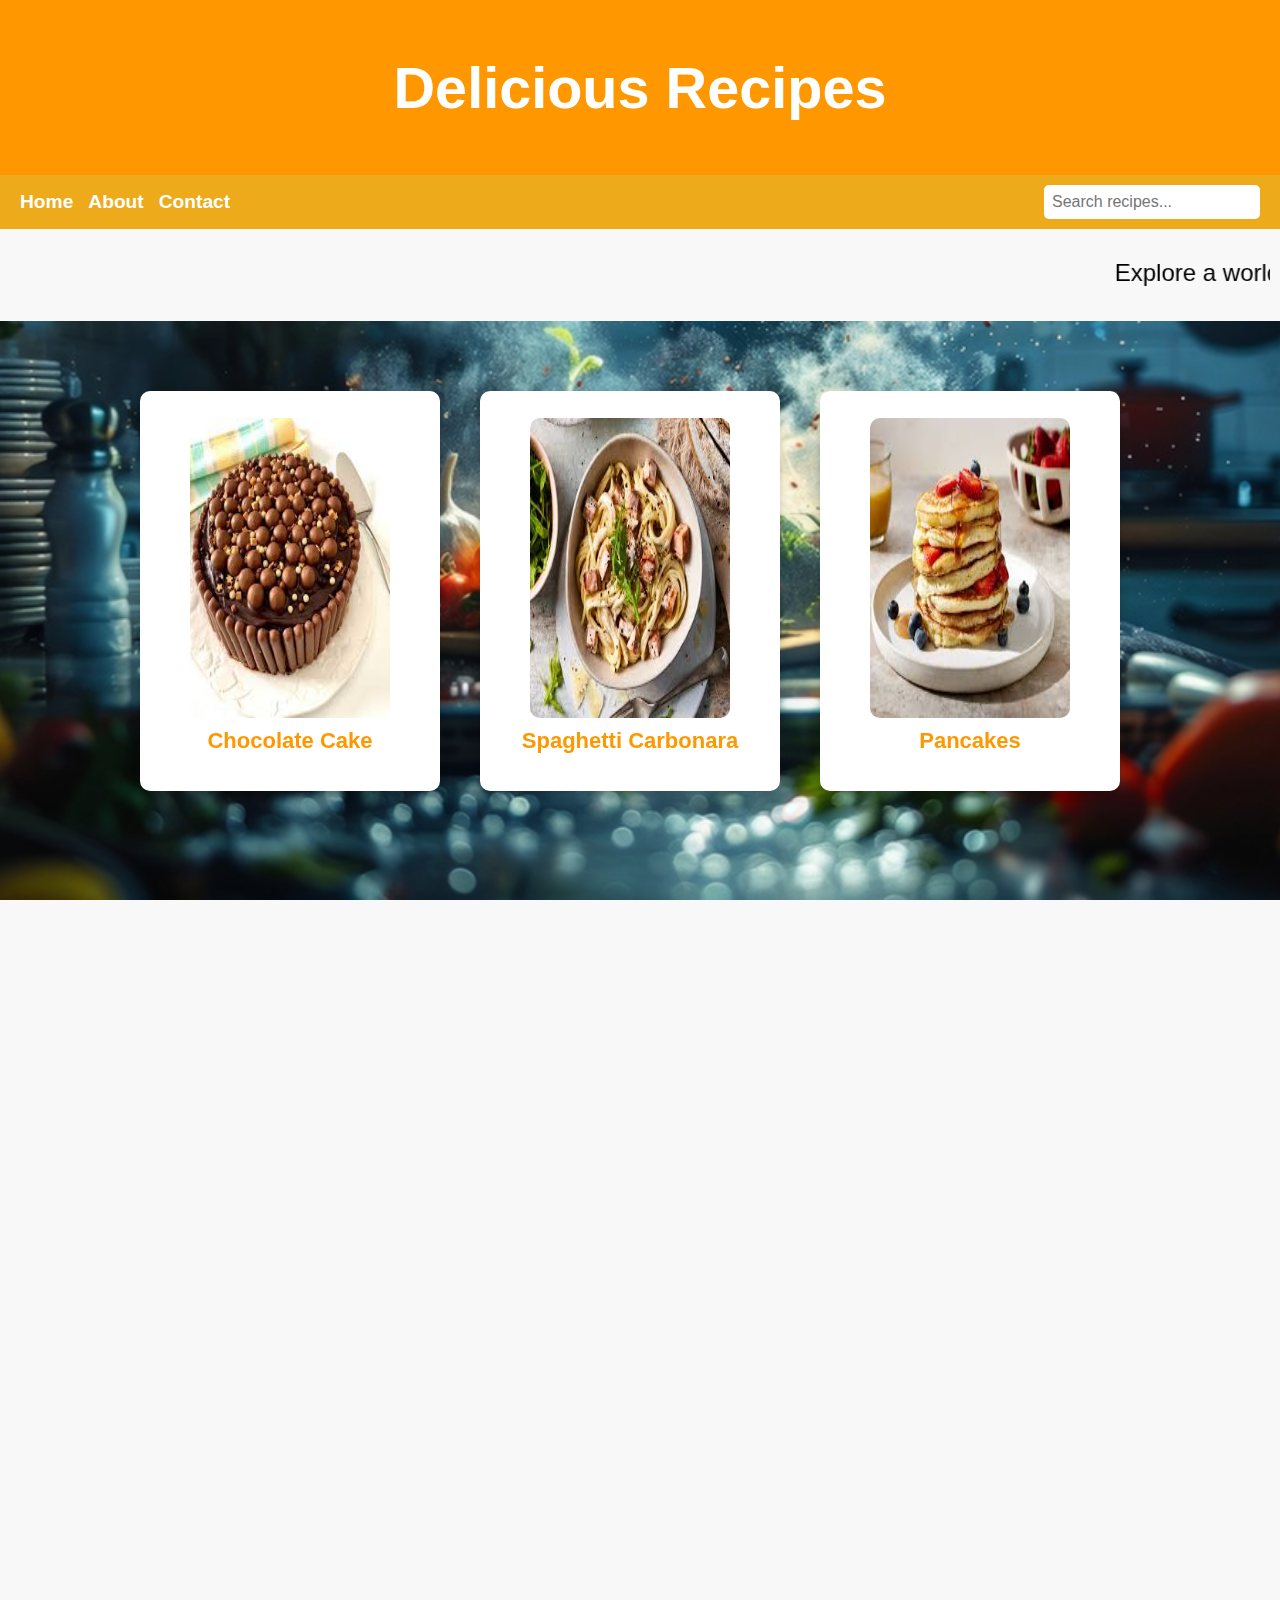
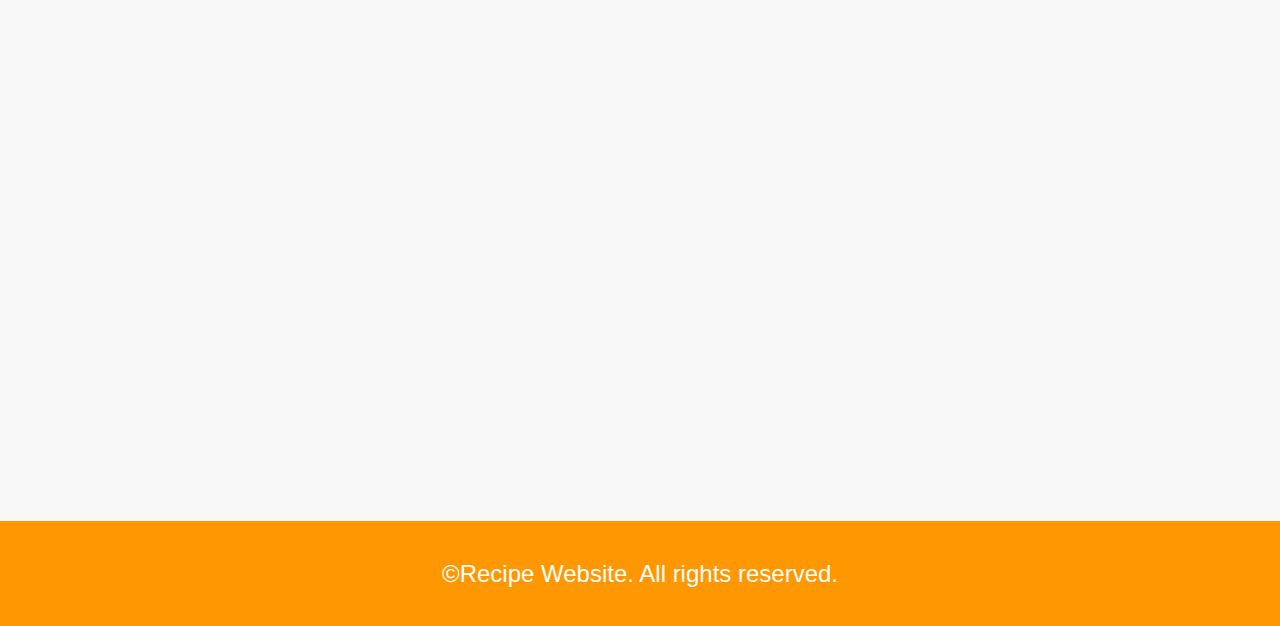
<file: index.html>
<!DOCTYPE html>
<html lang="en">
<head>
    <meta charset="UTF-8">
    <meta name="viewport" content="width=device-width, initial-scale=1.0">
    <title>Recipe Home</title>
    <link rel="stylesheet" href="style.css">
</head>
<body>
    <header>
        <h1>Delicious Recipes</h1>
    </header>
    <nav>
        <div class="nav-left">
        <a href="index.html">Home</a>
        <a href="about.html">About</a>
        <a href="contact.html">Contact</a></div>
        <div class="nav-right">
        <input type="text" id="searchBar" placeholder="Search recipes..."></div>
    </nav>
    <marquee scrollamount="10" >Explore a world of delicious recipes! Try out amazing dishes, from classic desserts to savory delights. Enjoy cooking and share your favorite recipes with loved ones!</marquee>
    <div class="bg">
    <div class="container">
        <div class="recipe">
            <div class="rinner">
                <div class="front">
                    <img src="cake.jpeg" alt="Chocolate Cake">
                    <h2>Chocolate Cake</h2>
                </div>
                <div class="back">
                    <video src="AdobeStock_1015754248_Video_HD_Preview.mov" autoplay muted loop></video>
                    <a href="recipe1.html" class="btn">View Recipe</a>
                </div>
            </div>
        </div>
        <div class="recipe">
            <div class="rinner">
                <div class="front">
                    <img src="carbonara.jpeg" alt="Spaghetti Carbonara">
                    <h2>Spaghetti Carbonara</h2>
                </div>
                <div class="back">
                    <video src="AdobeStock_1015754248_Video_HD_Preview.mov" autoplay muted loop></video>
                    <a href="recipe2.html" class="btn">View Recipe</a>
                </div>
            </div>
        </div>
        <div class="recipe">
            <div class="rinner">
                <div class="front">
                    <img src="pancake.jpeg" alt="Pancakes">
                    <h2>Pancakes</h2>
                </div>
                <div class="back">
                    <video src="AdobeStock_1015754248_Video_HD_Preview.mov" autoplay muted loop></video>
                    <a href="recipe3.html" class="btn">View Recipe</a>
                </div>
            </div>
        </div>
        <div class="recipe">
            <div class="rinner">
                <div class="front">
                    <img src="grilled_chicken.jpeg" alt="Grilled Chicken">
                    <h2>Grilled Chicken</h2>
                </div>
                <div class="back">
                    <video src="AdobeStock_1015754248_Video_HD_Preview.mov" autoplay muted loop></video>
                    <a href="recipe4.html" class="btn">View Recipe</a>
                </div>
            </div>
        </div>
        <div class="recipe">
            <div class="rinner">
                <div class="front">
                    <img src="caesar.jpeg" alt="Caesar Salad">
                    <h2>Caesar Salad</h2>
                </div>
                <div class="back">
                    <video src="AdobeStock_1015754248_Video_HD_Preview.mov" autoplay muted loop></video>
                    <a href="recipe5.html" class="btn">View Recipe</a>
                </div>
            </div>        
        </div>
        <div class="recipe">
            <div class="rinner">
                <div class="front">
                    <img src="veg_stir.jpeg" alt="Veggie Stir Fry">
                    <h2>Veggie Stir Fry</h2>
                </div>
                <div class="back">
                    <video src="AdobeStock_1015754248_Video_HD_Preview.mov" autoplay muted loop></video>
                    <a href="recipe6.html" class="btn">View Recipe</a>
                </div>
            </div>
        </div>
        <div class="recipe">
            <div class="rinner">
                <div class="front">
                    <img src="garlic_bread.jpeg" alt="Garlic Bread">
                    <h2>Garlic Bread</h2>
                </div>
                <div class="back">
                    <video src="AdobeStock_1015754248_Video_HD_Preview.mov" autoplay muted loop></video>
                    <a href="recipe7.html" class="btn">View Recipe</a>
                </div>
            </div>
        </div>
        <div class="recipe">
            <div class="rinner">
                <div class="front">
                    <img src="tomato.jpeg" alt="Tomato Soup">
                    <h2>Tomato Soup</h2>
                </div>
                <div class="back">
                    <video src="AdobeStock_1015754248_Video_HD_Preview.mov" autoplay muted loop></video>
                    <a href="recipe8.html" class="btn">View Recipe</a>
                </div>
            </div>
        </div>
        <div class="recipe">
            <div class="rinner">
                <div class="front">
                    <img src="tacos.jpeg" alt="Tacos">
                    <h2>Tacos</h2>
                </div>
                <div class="back">
                    <video src="AdobeStock_1015754248_Video_HD_Preview.mov" autoplay muted loop></video>
                    <a href="recipe9.html" class="btn">View Recipe</a>
                </div>
            </div>
        </div>
        <div class="recipe">
            <div class="rinner">
                <div class="front">
                    <img src="cheesecake.jpeg" alt="Cheesecake">
                    <h2>Cheesecake</h2>
                </div>
                <div class="back">
                    <video src="AdobeStock_1015754248_Video_HD_Preview.mov" autoplay muted loop></video>
                    <a href="recipe10.html" class="btn">View Recipe</a>
                </div>
            </div>
        </div>
    </div>
    </div>
    <footer>
        <p>&copy;Recipe Website. All rights reserved.</p>
    </footer>
    <script>
        document.addEventListener("DOMContentLoaded", function() {
            const recipes = document.querySelectorAll('.recipe');
        
            function checkScroll() {
                const triggerBottom = window.innerHeight * 0.9;
        
                recipes.forEach(recipe => {
                    const boxTop = recipe.getBoundingClientRect().top;
                    const boxBottom = recipe.getBoundingClientRect().bottom;
        
                    if (boxTop < triggerBottom && boxBottom > 0) {
                        recipe.classList.add("show");
                    } else {
                        recipe.classList.remove("show");  
                    }
                });
            }
        
            window.addEventListener('scroll', checkScroll);
            checkScroll();
        });
     </script>
     <script>
        document.addEventListener("DOMContentLoaded", function () {
            const searchBar = document.getElementById("searchBar");
            const recipes = document.querySelectorAll(".recipe");
    
            searchBar.addEventListener("input", function () {
                const searchText = searchBar.value.toLowerCase();
    
                recipes.forEach(recipe => {
                    const title = recipe.querySelector("h2").innerText.toLowerCase();
                    if (title.includes(searchText)) {
                        recipe.style.display = "block"; 
                    } else {
                        recipe.style.display = "none"; 
                    }
                });
            });
        });
    </script>
    <script>
        document.addEventListener("DOMContentLoaded", function () {
            const searchBar = document.getElementById("searchBar");
            const recipes = document.querySelectorAll(".recipe");
    
            searchBar.addEventListener("input", function () {
                const searchText = searchBar.value.toLowerCase();
    
                recipes.forEach(recipe => {
                    const title = recipe.querySelector("h2").innerText.toLowerCase();
                    if (title.includes(searchText)) {
                        recipe.style.display = "block"; 
                    } else {
                        recipe.style.display = "none"; 
                    }
                });
            });
        });
    </script>
    <script>
            document.addEventListener("DOMContentLoaded", function () {
                const cards = document.querySelectorAll(".recipe");
                const searchInput = document.getElementById("searchBar");

                function checkVisibility() {
                    cards.forEach((card) => {
                        if (card.getBoundingClientRect().top < window.innerHeight * 0.85) {
                            card.classList.add("visible");
                        } else {
                            card.classList.remove("visible"); 
                        }
                    });
                }

                window.addEventListener("scroll", checkVisibility);
                checkVisibility(); 

                searchInput.addEventListener("input", function () {
                const searchText = searchInput.value.toLowerCase().trim();
                cards.forEach((card) => {
                    const title = card.querySelector(".recipe-title").textContent.toLowerCase();
                    if (title.includes(searchText)) {
                        card.style.visibility = "visible"; 
                        card.style.opacity = "1"; 
                        card.classList.add("visible"); 
                    } else {
                        card.style.visibility = "hidden"; 
                        card.style.opacity = "0"; 
                    }
                });
                });
            });

    </script>    
</body>
</html>
</file>
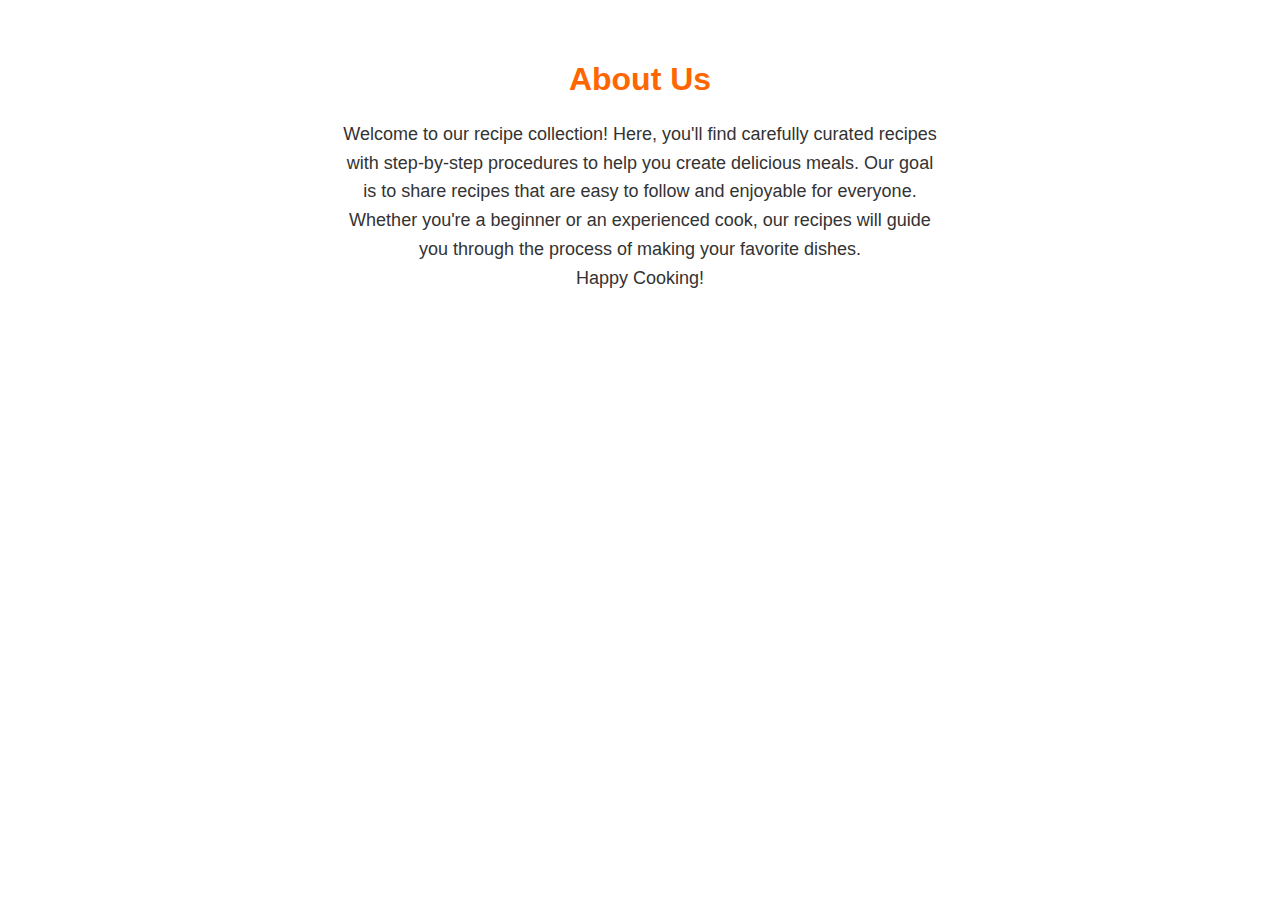
<file: about.html>
<!DOCTYPE html>
<html lang="en">
<head>
    <meta charset="UTF-8">
    <meta name="viewport" content="width=device-width, initial-scale=1.0">
    <title>About Us</title>
    <style>
        body {
            font-family: Arial, Helvetica, sans-serif;
            margin: 20px;
            padding: 20px;
            text-align: center;
        }
        h1 {
            color: #ff6600;
        }
        p {
            font-size: 18px;
            color: #333;
            max-width: 600px;
            margin: auto;
            line-height: 1.6;
        }
    </style>
</head>
<body>
    <h1>About Us</h1>
    <p>Welcome to our recipe collection! Here, you'll find carefully curated recipes with step-by-step procedures to help you create delicious meals. Our goal is to share recipes that are easy to follow and enjoyable for everyone.</p>
    <p>Whether you're a beginner or an experienced cook, our recipes will guide you through the process of making your favorite dishes.</p>
    <p>Happy Cooking!</p>
</body>
</html>
</file>
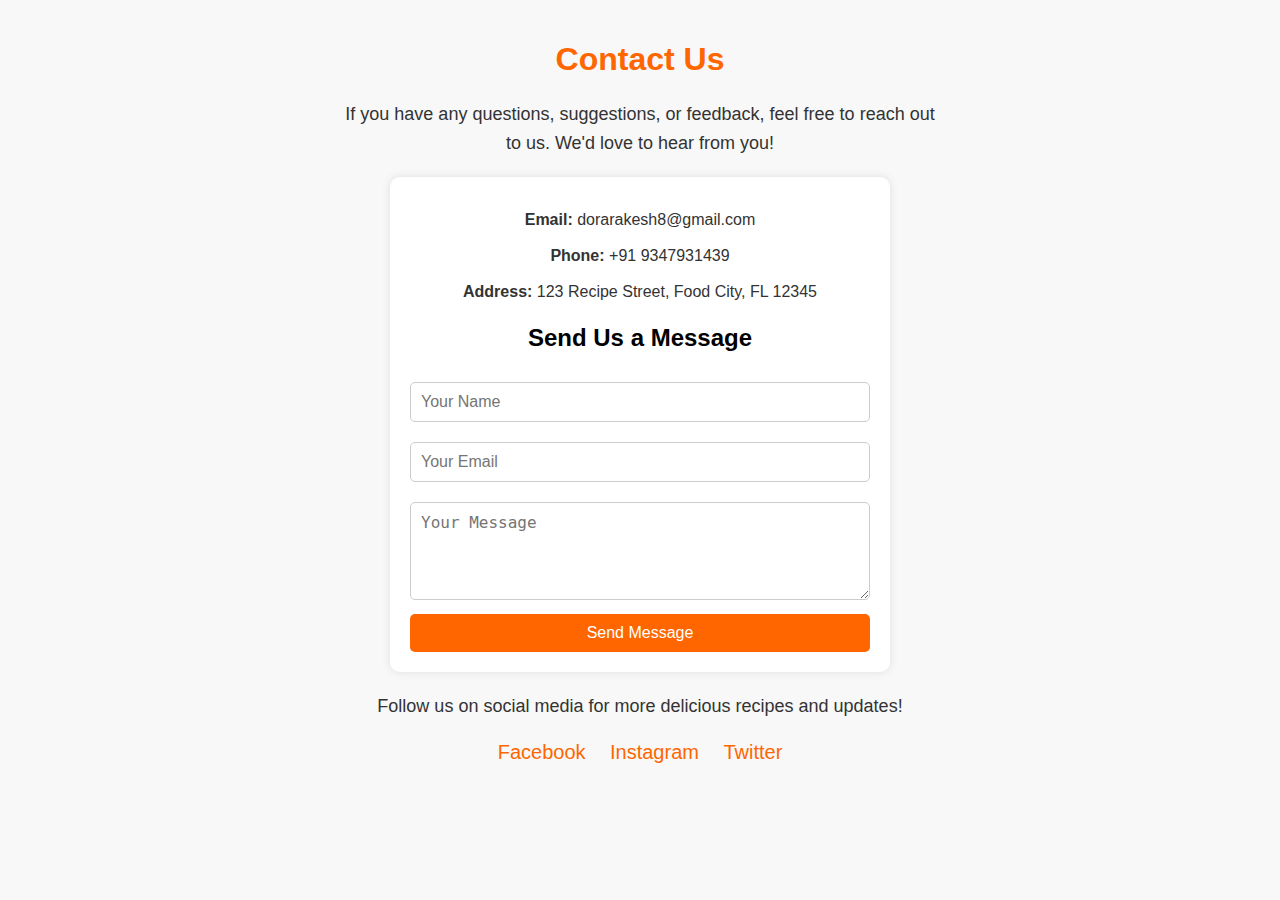
<file: contact.html>
<!DOCTYPE html>
<html lang="en">
<head>
    <meta charset="UTF-8">
    <meta name="viewport" content="width=device-width, initial-scale=1.0">
    <title>Contact Us</title>
    <style>
        body {
            font-family: Arial, Helvetica, sans-serif;
            margin: 0;
            padding: 20px;
            text-align: center;
            background-color: #f8f8f8;
        }
        h1 {
            color: #ff6600;
        }
        p {
            font-size: 18px;
            color: #333;
            max-width: 600px;
            margin: auto;
            line-height: 1.6;
        }
        .contact-container {
            background: white;
            padding: 20px;
            border-radius: 10px;
            max-width: 500px;
            width: 90%; 
            box-sizing: border-box; 
            margin: 20px auto;
            box-shadow: 0px 0px 10px rgba(0, 0, 0, 0.1);
        }
        .contact-info p {
            font-size: 16px;
            margin: 10px 0;
        }
        .contact-form input, .contact-form textarea {
            width: 100%;
            padding: 10px;
            margin: 10px 0;
            border: 1px solid #ccc;
            border-radius: 5px;
            font-size: 16px;
            box-sizing: border-box; 
        }
        .contact-form button {
            background: #ff6600;
            color: white;
            padding: 10px 15px;
            border: none;
            border-radius: 5px;
            cursor: pointer;
            font-size: 16px;
            width: 100%;
        }
        .contact-form button:hover {
            background: #e55b00;
        }
        .social-links {
            margin-top: 20px;
        }
        .social-links a {
            margin: 0 10px;
            text-decoration: none;
            color: #ff6600;
            font-size: 20px;
        }

        @media (max-width: 600px) {
            .contact-container {
                max-width: 100%;
                padding: 15px;
            }
            .contact-form button {
                font-size: 14px;
                padding: 12px;
            }
        }
    </style>
</head>
<body>
    <h1>Contact Us</h1>
    <p>If you have any questions, suggestions, or feedback, feel free to reach out to us. We'd love to hear from you!</p>

    <div class="contact-container">
        <div class="contact-info">
            <p><strong>Email:</strong> dorarakesh8@gmail.com</p>
            <p><strong>Phone:</strong> +91 9347931439</p>
            <p><strong>Address:</strong> 123 Recipe Street, Food City, FL 12345</p>
        </div>

        <h2>Send Us a Message</h2>
        <form class="contact-form">
            <input type="text" id="name" placeholder="Your Name" required>
            <input type="email" id="email" placeholder="Your Email" required>
            <textarea id="message" placeholder="Your Message" rows="4" required></textarea>
            <button type="button" onclick="sendEmail()">Send Message</button>
        </form>
    </div>

    <p>Follow us on social media for more delicious recipes and updates!</p>
    <div class="social-links">
        <a href="#" target="_blank">Facebook</a>
        <a href="#" target="_blank">Instagram</a>
        <a href="#" target="_blank">Twitter</a>
    </div>

    <script>
        function sendEmail() {
            let name = document.getElementById("name").value;
            let email = document.getElementById("email").value;
            let message = document.getElementById("message").value;

            let mailtoLink = `mailto:dorarakesh8@gmail.com?subject=Message from ${name}&body=Name: ${name}%0D%0AEmail: ${email}%0D%0A%0D%0A${message}`;
            window.location.href = mailtoLink;
        }
    </script>
</body>
</html>
</file>
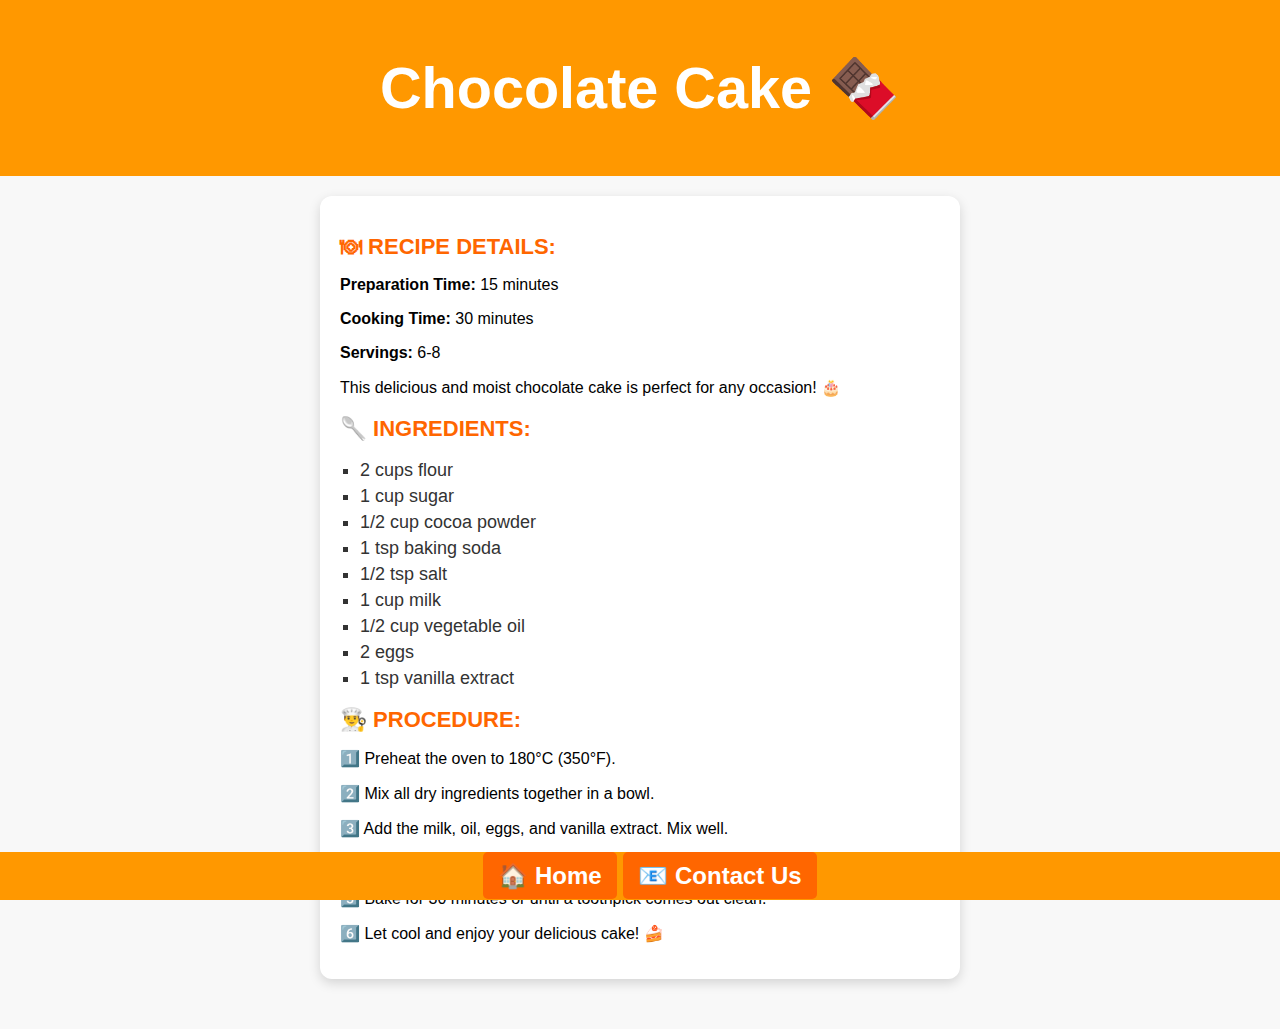
<file: recipe1.html>
<!DOCTYPE html>
<html lang="en">
<head>
    <meta charset="UTF-8">
    <meta name="viewport" content="width=device-width, initial-scale=1.0">
    <title>Chocolate Cake Recipe</title>
    <link rel="stylesheet" href="style.css">
</head>
<body>
    <header>
        <h1>Chocolate Cake 🍫</h1>
    </header>

    <div class="recipe-details">
        <h2>🍽 Recipe Details:</h2>
        <p><strong>Preparation Time:</strong> 15 minutes</p>
        <p><strong>Cooking Time:</strong> 30 minutes</p>
        <p><strong>Servings:</strong> 6-8</p>
        <p>This delicious and moist chocolate cake is perfect for any occasion! 🎂</p>

        <h2>🥄 Ingredients:</h2>
        <ul>
            <li>2 cups flour</li>
            <li>1 cup sugar</li>
            <li>1/2 cup cocoa powder</li>
            <li>1 tsp baking soda</li>
            <li>1/2 tsp salt</li>
            <li>1 cup milk</li>
            <li>1/2 cup vegetable oil</li>
            <li>2 eggs</li>
            <li>1 tsp vanilla extract</li>
        </ul>

        <h2>👨‍🍳 Procedure:</h2>
        <p>1️⃣ Preheat the oven to 180°C (350°F).</p>
        <p>2️⃣ Mix all dry ingredients together in a bowl.</p>
        <p>3️⃣ Add the milk, oil, eggs, and vanilla extract. Mix well.</p>
        <p>4️⃣ Pour the batter into a greased cake pan.</p>
        <p>5️⃣ Bake for 30 minutes or until a toothpick comes out clean.</p>
        <p>6️⃣ Let cool and enjoy your delicious cake! 🍰</p>
    </div>
    <div></div>
    <footer class="foot">
        <a href="index.html">🏠 Home</a>
        <a href="contact.html">📧 Contact Us</a>
    </footer>
</body>
</html>
</file>
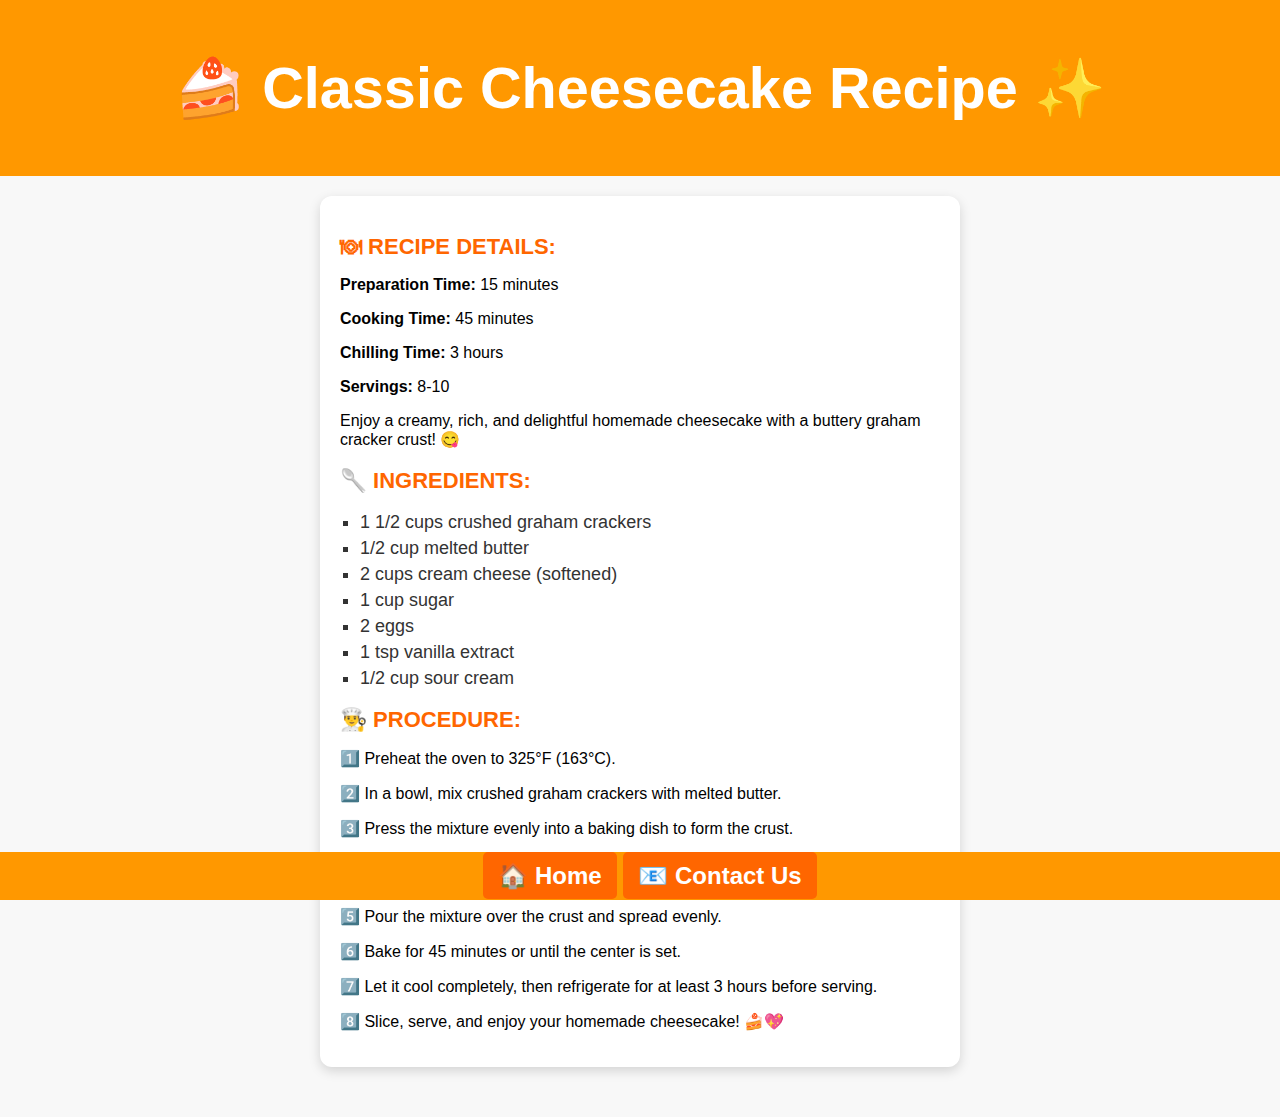
<file: recipe10.html>
<!DOCTYPE html>
<html lang="en">
<head>
    <meta charset="UTF-8">
    <meta name="viewport" content="width=device-width, initial-scale=1.0">
    <title>Cheesecake Recipe</title>
    <link rel="stylesheet" href="style.css">
</head>
<body>
    <header>
        <h1>🍰 Classic Cheesecake Recipe ✨</h1>
    </header>

    <div class="recipe-details">
        <h2>🍽 Recipe Details:</h2>
        <p><strong>Preparation Time:</strong> 15 minutes</p>
        <p><strong>Cooking Time:</strong> 45 minutes</p>
        <p><strong>Chilling Time:</strong> 3 hours</p>
        <p><strong>Servings:</strong> 8-10</p>
        <p>Enjoy a creamy, rich, and delightful homemade cheesecake with a buttery graham cracker crust! 😋</p>

        <h2>🥄 Ingredients:</h2>
        <ul>
            <li>1 1/2 cups crushed graham crackers</li>
            <li>1/2 cup melted butter</li>
            <li>2 cups cream cheese (softened)</li>
            <li>1 cup sugar</li>
            <li>2 eggs</li>
            <li>1 tsp vanilla extract</li>
            <li>1/2 cup sour cream</li>
        </ul>

        <h2>👨‍🍳 Procedure:</h2>
        <p>1️⃣ Preheat the oven to 325°F (163°C).</p>
        <p>2️⃣ In a bowl, mix crushed graham crackers with melted butter.</p>
        <p>3️⃣ Press the mixture evenly into a baking dish to form the crust.</p>
        <p>4️⃣ In a separate bowl, beat cream cheese, sugar, eggs, and vanilla extract until smooth.</p>
        <p>5️⃣ Pour the mixture over the crust and spread evenly.</p>
        <p>6️⃣ Bake for 45 minutes or until the center is set.</p>
        <p>7️⃣ Let it cool completely, then refrigerate for at least 3 hours before serving.</p>
        <p>8️⃣ Slice, serve, and enjoy your homemade cheesecake! 🍰💖</p>
    </div>

    <footer class="foot">
        <a href="index.html">🏠 Home</a>
        <a href="contact.html">📧 Contact Us</a>
    </footer>
</body>
</html>
</file>
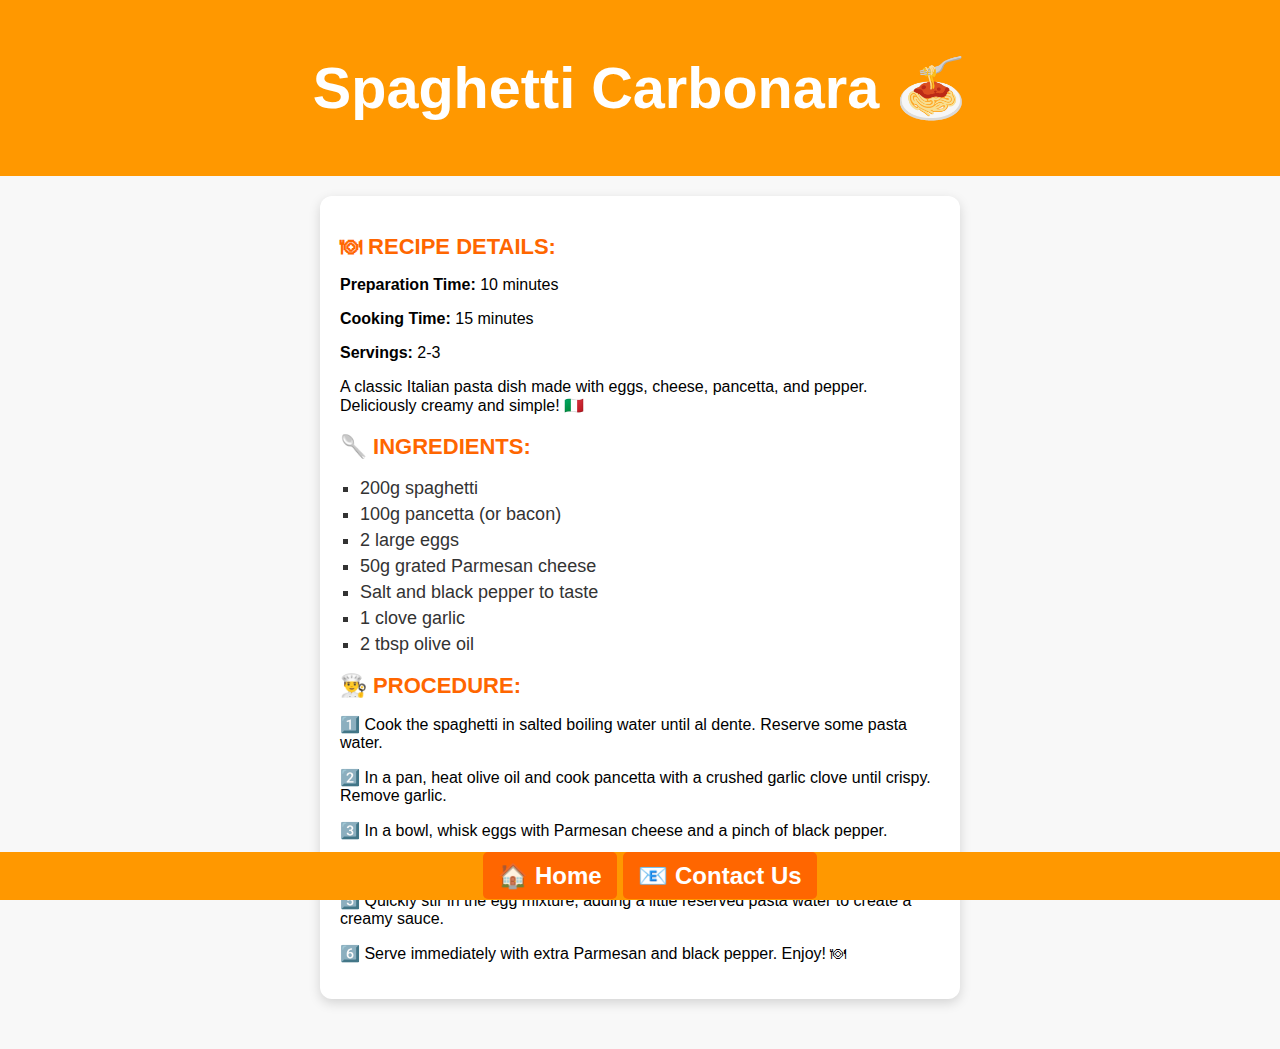
<file: recipe2.html>
<!DOCTYPE html>
<html lang="en">
<head>
    <meta charset="UTF-8">
    <meta name="viewport" content="width=device-width, initial-scale=1.0">
    <title>Spaghetti Carbonara Recipe</title>
    <link rel="stylesheet" href="style.css">
</head>
<body>
    <header>
        <h1>Spaghetti Carbonara 🍝</h1>
    </header>

    <div class="recipe-details">
        <h2>🍽 Recipe Details:</h2>
        <p><strong>Preparation Time:</strong> 10 minutes</p>
        <p><strong>Cooking Time:</strong> 15 minutes</p>
        <p><strong>Servings:</strong> 2-3</p>
        <p>A classic Italian pasta dish made with eggs, cheese, pancetta, and pepper. Deliciously creamy and simple! 🇮🇹</p>

        <h2>🥄 Ingredients:</h2>
        <ul>
            <li>200g spaghetti</li>
            <li>100g pancetta (or bacon)</li>
            <li>2 large eggs</li>
            <li>50g grated Parmesan cheese</li>
            <li>Salt and black pepper to taste</li>
            <li>1 clove garlic</li>
            <li>2 tbsp olive oil</li>
        </ul>

        <h2>👨‍🍳 Procedure:</h2>
        <p>1️⃣ Cook the spaghetti in salted boiling water until al dente. Reserve some pasta water.</p>
        <p>2️⃣ In a pan, heat olive oil and cook pancetta with a crushed garlic clove until crispy. Remove garlic.</p>
        <p>3️⃣ In a bowl, whisk eggs with Parmesan cheese and a pinch of black pepper.</p>
        <p>4️⃣ Drain the pasta and mix it with the pancetta. Remove from heat.</p>
        <p>5️⃣ Quickly stir in the egg mixture, adding a little reserved pasta water to create a creamy sauce.</p>
        <p>6️⃣ Serve immediately with extra Parmesan and black pepper. Enjoy! 🍽</p>
    </div>

    <footer class="foot">
        <a href="index.html">🏠 Home</a>
        <a href="contact.html">📧 Contact Us</a>
    </footer>
</body>
</html>
</file>
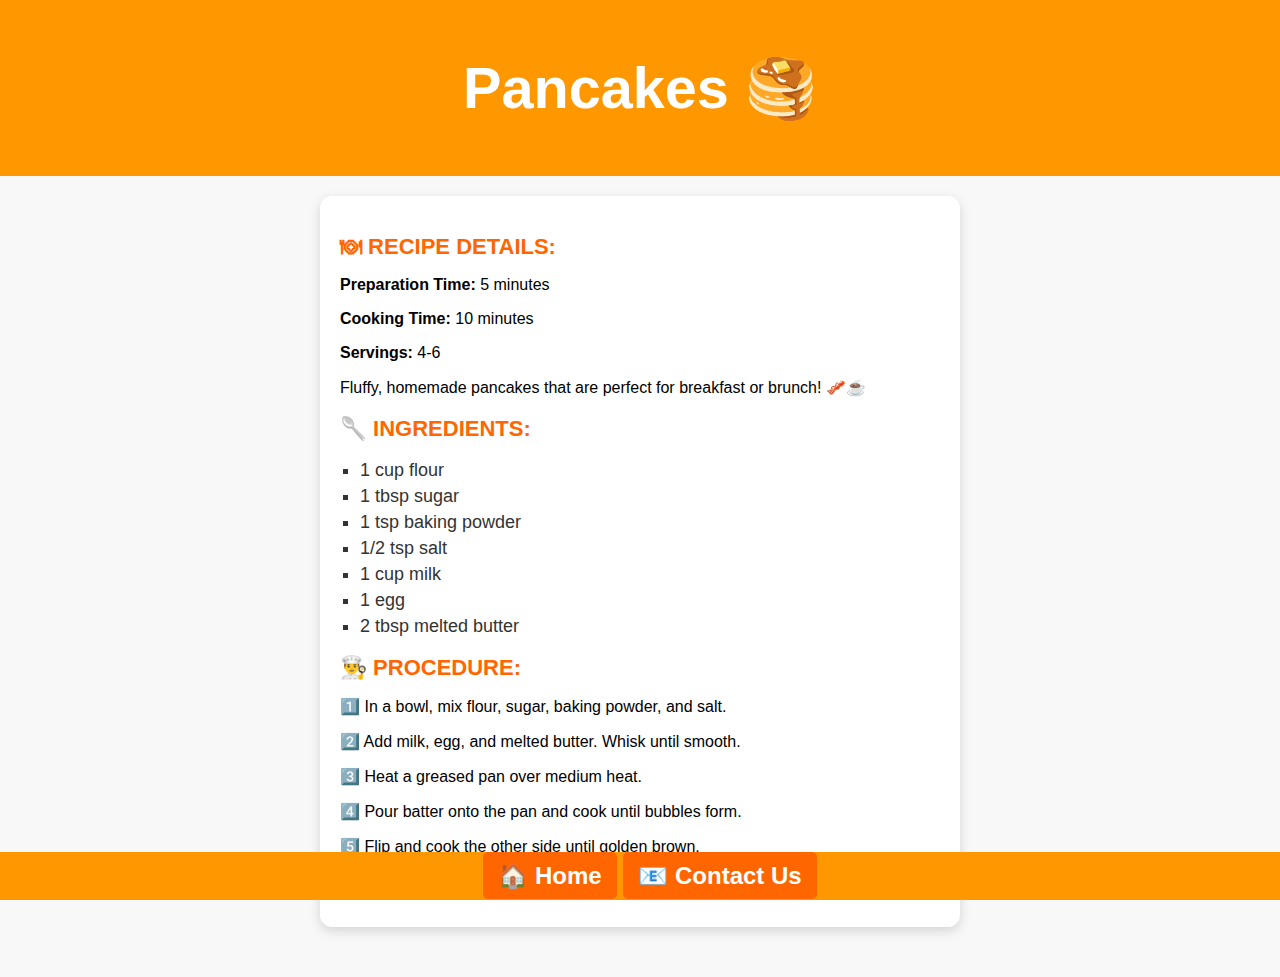
<file: recipe3.html>
<!DOCTYPE html>
<html lang="en">
<head>
    <meta charset="UTF-8">
    <meta name="viewport" content="width=device-width, initial-scale=1.0">
    <title>Pancakes Recipe</title>
    <link rel="stylesheet" href="style.css">
</head>
<body>
    <header>
        <h1>Pancakes 🥞</h1>
    </header>

    <div class="recipe-details">
        <h2>🍽 Recipe Details:</h2>
        <p><strong>Preparation Time:</strong> 5 minutes</p>
        <p><strong>Cooking Time:</strong> 10 minutes</p>
        <p><strong>Servings:</strong> 4-6</p>
        <p>Fluffy, homemade pancakes that are perfect for breakfast or brunch! 🥓☕</p>

        <h2>🥄 Ingredients:</h2>
        <ul>
            <li>1 cup flour</li>
            <li>1 tbsp sugar</li>
            <li>1 tsp baking powder</li>
            <li>1/2 tsp salt</li>
            <li>1 cup milk</li>
            <li>1 egg</li>
            <li>2 tbsp melted butter</li>
        </ul>

        <h2>👨‍🍳 Procedure:</h2>
        <p>1️⃣ In a bowl, mix flour, sugar, baking powder, and salt.</p>
        <p>2️⃣ Add milk, egg, and melted butter. Whisk until smooth.</p>
        <p>3️⃣ Heat a greased pan over medium heat.</p>
        <p>4️⃣ Pour batter onto the pan and cook until bubbles form.</p>
        <p>5️⃣ Flip and cook the other side until golden brown.</p>
        <p>6️⃣ Serve warm with syrup, butter, or fresh fruits. 🍯🍓</p>
    </div>

    <footer class="foot">
        <a href="index.html">🏠 Home</a>
        <a href="contact.html">📧 Contact Us</a>
    </footer>
</body>
</html>
</file>
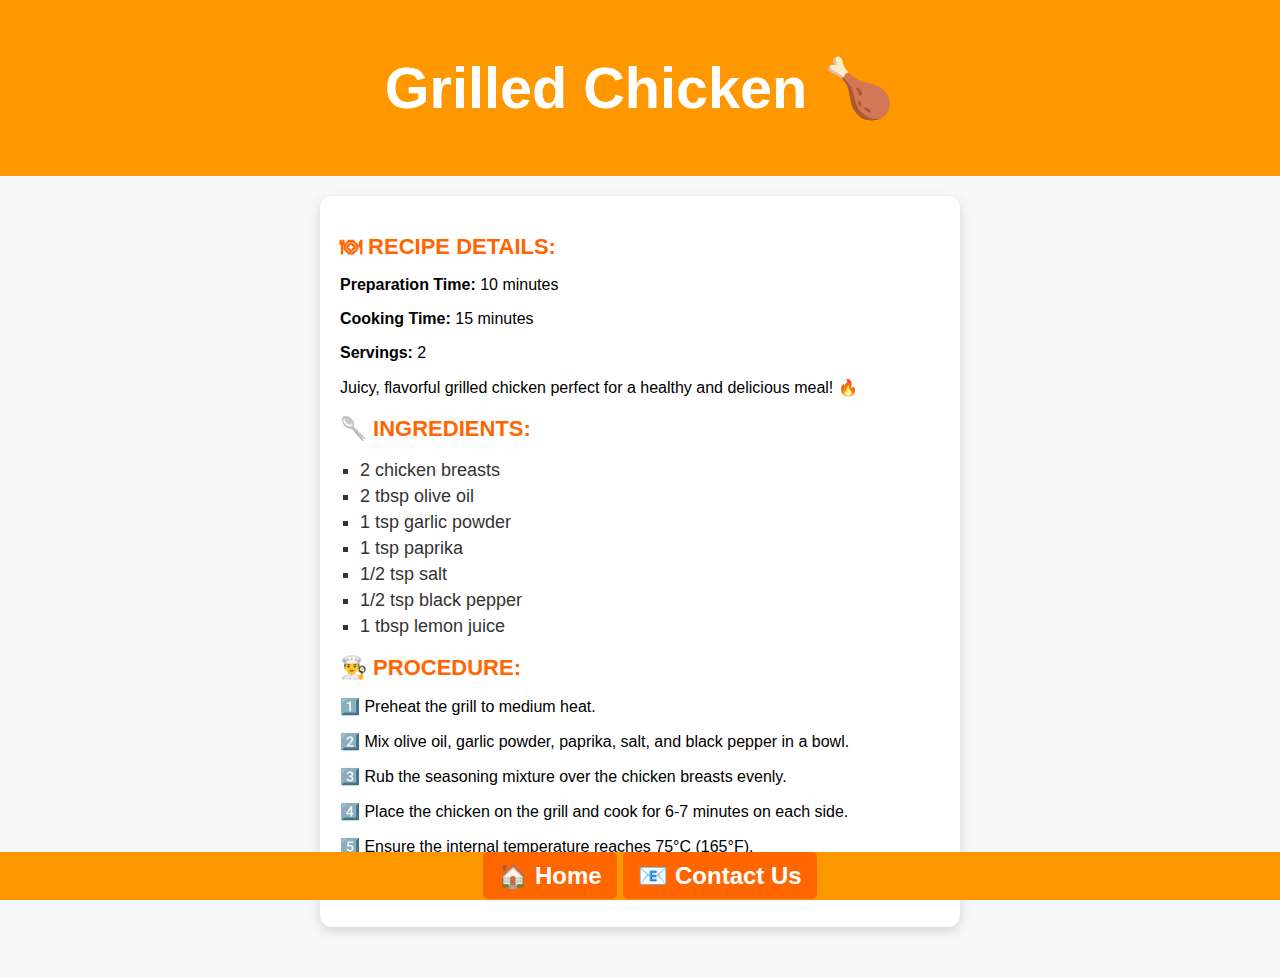
<file: recipe4.html>
<!DOCTYPE html>
<html lang="en">
<head>
    <meta charset="UTF-8">
    <meta name="viewport" content="width=device-width, initial-scale=1.0">
    <title>Grilled Chicken Recipe</title>
    <link rel="stylesheet" href="style.css">
</head>
<body>
    <header>
        <h1>Grilled Chicken 🍗</h1>
    </header>

    <div class="recipe-details">
        <h2>🍽 Recipe Details:</h2>
        <p><strong>Preparation Time:</strong> 10 minutes</p>
        <p><strong>Cooking Time:</strong> 15 minutes</p>
        <p><strong>Servings:</strong> 2</p>
        <p>Juicy, flavorful grilled chicken perfect for a healthy and delicious meal! 🔥</p>

        <h2>🥄 Ingredients:</h2>
        <ul>
            <li>2 chicken breasts</li>
            <li>2 tbsp olive oil</li>
            <li>1 tsp garlic powder</li>
            <li>1 tsp paprika</li>
            <li>1/2 tsp salt</li>
            <li>1/2 tsp black pepper</li>
            <li>1 tbsp lemon juice</li>
        </ul>

        <h2>👨‍🍳 Procedure:</h2>
        <p>1️⃣ Preheat the grill to medium heat.</p>
        <p>2️⃣ Mix olive oil, garlic powder, paprika, salt, and black pepper in a bowl.</p>
        <p>3️⃣ Rub the seasoning mixture over the chicken breasts evenly.</p>
        <p>4️⃣ Place the chicken on the grill and cook for 6-7 minutes on each side.</p>
        <p>5️⃣ Ensure the internal temperature reaches 75°C (165°F).</p>
        <p>6️⃣ Drizzle with fresh lemon juice and serve hot. 🍋🔥</p>
    </div>

    <footer class="foot">
        <a href="index.html">🏠 Home</a>
        <a href="contact.html">📧 Contact Us</a>
    </footer>
</body>
</html>
</file>
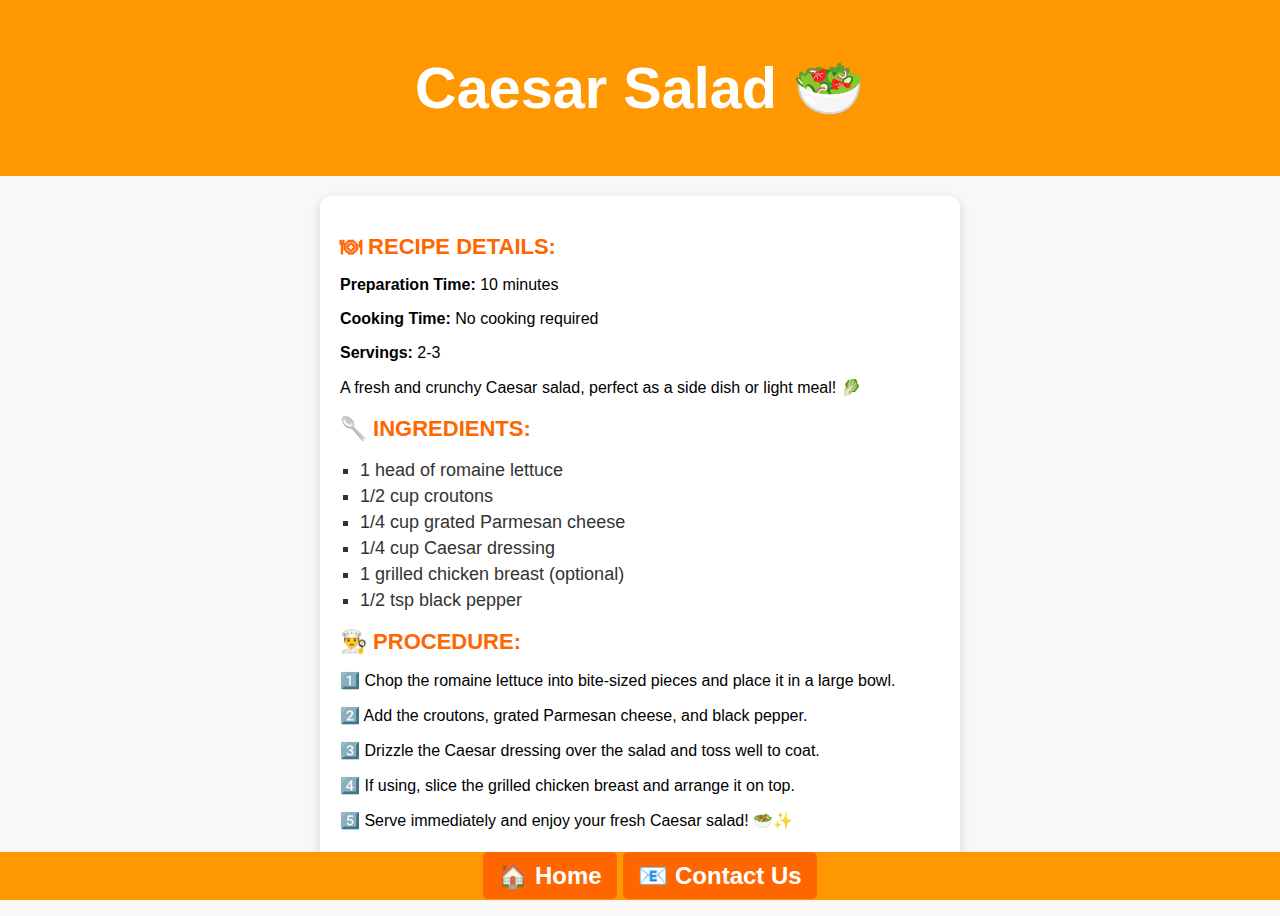
<file: recipe5.html>
<!DOCTYPE html>
<html lang="en">
<head>
    <meta charset="UTF-8">
    <meta name="viewport" content="width=device-width, initial-scale=1.0">
    <title>Caesar Salad Recipe</title>
    <link rel="stylesheet" href="style.css">
</head>
<body>
    <header>
        <h1>Caesar Salad 🥗</h1>
    </header>

    <div class="recipe-details">
        <h2>🍽 Recipe Details:</h2>
        <p><strong>Preparation Time:</strong> 10 minutes</p>
        <p><strong>Cooking Time:</strong> No cooking required</p>
        <p><strong>Servings:</strong> 2-3</p>
        <p>A fresh and crunchy Caesar salad, perfect as a side dish or light meal! 🥬</p>

        <h2>🥄 Ingredients:</h2>
        <ul>
            <li>1 head of romaine lettuce</li>
            <li>1/2 cup croutons</li>
            <li>1/4 cup grated Parmesan cheese</li>
            <li>1/4 cup Caesar dressing</li>
            <li>1 grilled chicken breast (optional)</li>
            <li>1/2 tsp black pepper</li>
        </ul>

        <h2>👨‍🍳 Procedure:</h2>
        <p>1️⃣ Chop the romaine lettuce into bite-sized pieces and place it in a large bowl.</p>
        <p>2️⃣ Add the croutons, grated Parmesan cheese, and black pepper.</p>
        <p>3️⃣ Drizzle the Caesar dressing over the salad and toss well to coat.</p>
        <p>4️⃣ If using, slice the grilled chicken breast and arrange it on top.</p>
        <p>5️⃣ Serve immediately and enjoy your fresh Caesar salad! 🥗✨</p>
    </div>

    <footer class="foot">
        <a href="index.html">🏠 Home</a>
        <a href="contact.html">📧 Contact Us</a>
    </footer>
</body>
</html>
</file>
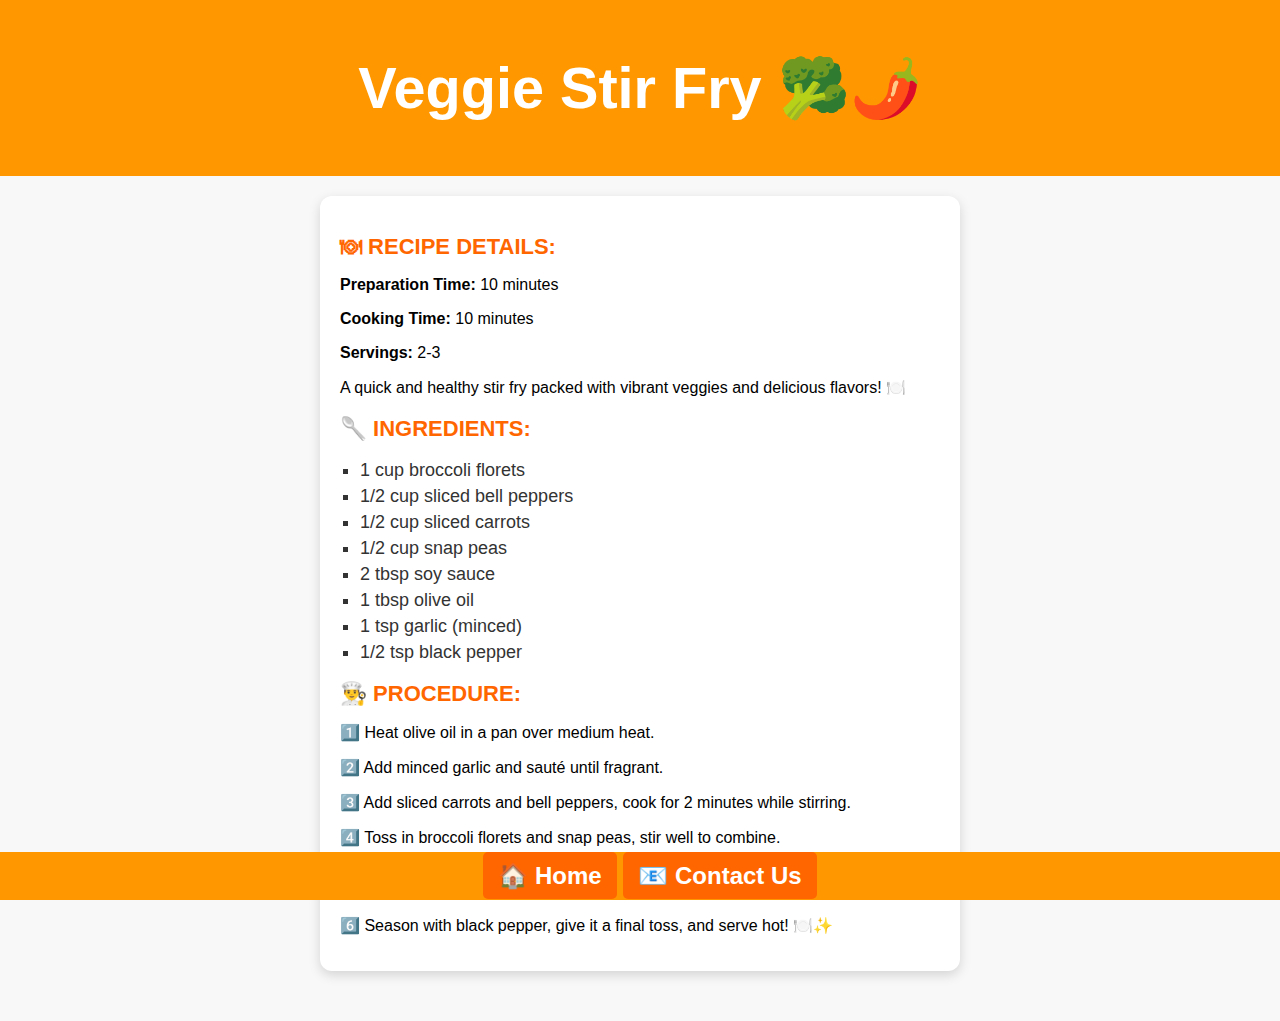
<file: recipe6.html>
<!DOCTYPE html>
<html lang="en">
<head>
    <meta charset="UTF-8">
    <meta name="viewport" content="width=device-width, initial-scale=1.0">
    <title>Veggie Stir Fry Recipe</title>
    <link rel="stylesheet" href="style.css">
</head>
<body>
    <header>
        <h1>Veggie Stir Fry 🥦🌶️</h1>
    </header>

    <div class="recipe-details">
        <h2>🍽 Recipe Details:</h2>
        <p><strong>Preparation Time:</strong> 10 minutes</p>
        <p><strong>Cooking Time:</strong> 10 minutes</p>
        <p><strong>Servings:</strong> 2-3</p>
        <p>A quick and healthy stir fry packed with vibrant veggies and delicious flavors! 🍽️</p>

        <h2>🥄 Ingredients:</h2>
        <ul>
            <li>1 cup broccoli florets</li>
            <li>1/2 cup sliced bell peppers</li>
            <li>1/2 cup sliced carrots</li>
            <li>1/2 cup snap peas</li>
            <li>2 tbsp soy sauce</li>
            <li>1 tbsp olive oil</li>
            <li>1 tsp garlic (minced)</li>
            <li>1/2 tsp black pepper</li>
        </ul>

        <h2>👨‍🍳 Procedure:</h2>
        <p>1️⃣ Heat olive oil in a pan over medium heat.</p>
        <p>2️⃣ Add minced garlic and sauté until fragrant.</p>
        <p>3️⃣ Add sliced carrots and bell peppers, cook for 2 minutes while stirring.</p>
        <p>4️⃣ Toss in broccoli florets and snap peas, stir well to combine.</p>
        <p>5️⃣ Pour in soy sauce and stir-fry for another 3-4 minutes until veggies are tender-crisp.</p>
        <p>6️⃣ Season with black pepper, give it a final toss, and serve hot! 🍽️✨</p>
    </div>

    <footer class="foot">
        <a href="index.html">🏠 Home</a>
        <a href="contact.html">📧 Contact Us</a>
    </footer>
</body>
</html>
</file>
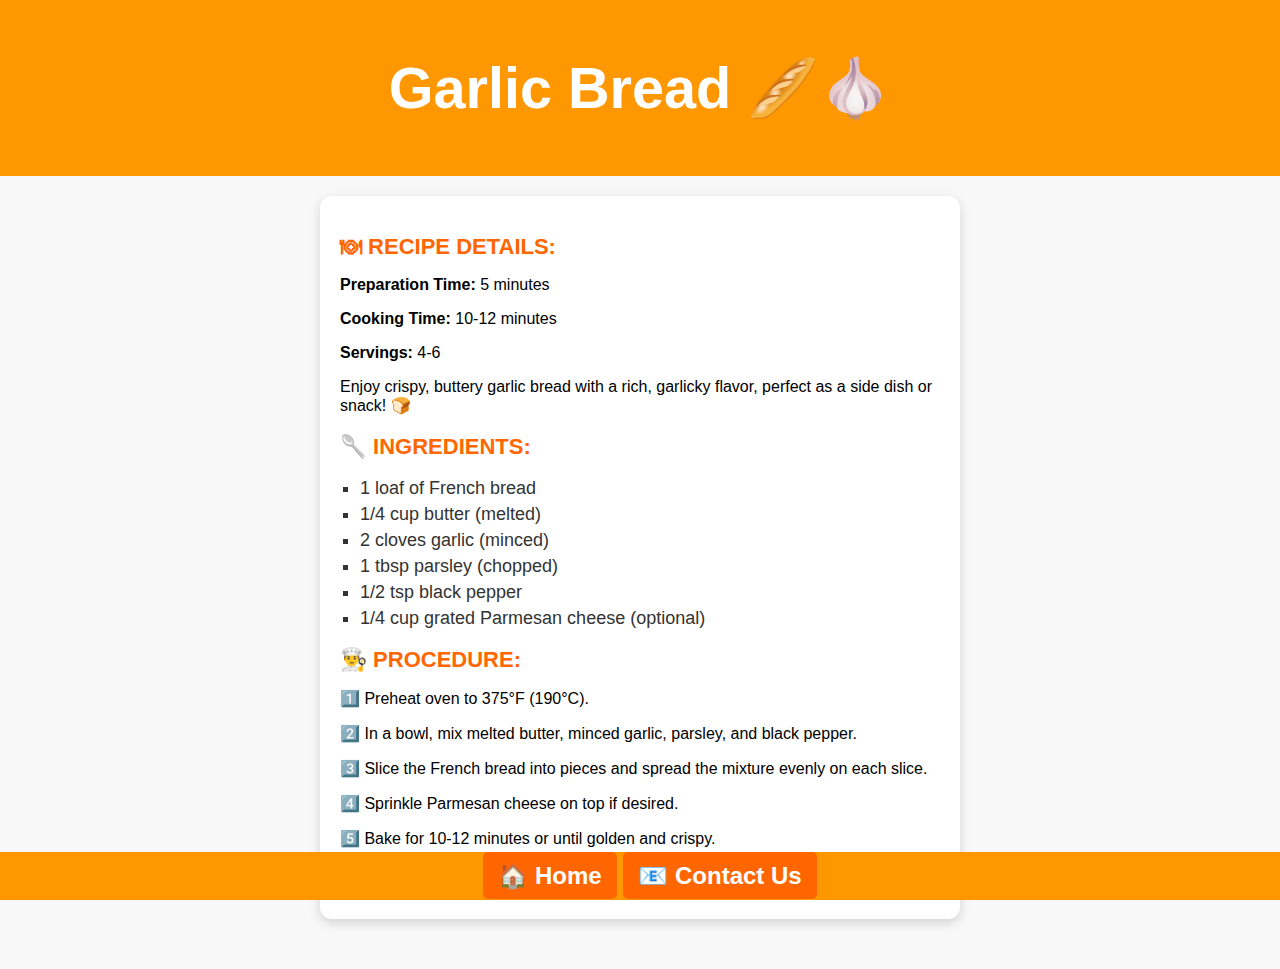
<file: recipe7.html>
<!DOCTYPE html>
<html lang="en">
<head>
    <meta charset="UTF-8">
    <meta name="viewport" content="width=device-width, initial-scale=1.0">
    <title>Garlic Bread Recipe</title>
    <link rel="stylesheet" href="style.css">
</head>
<body>
    <header>
        <h1>Garlic Bread 🥖🧄</h1>
    </header>

    <div class="recipe-details">
        <h2>🍽 Recipe Details:</h2>
        <p><strong>Preparation Time:</strong> 5 minutes</p>
        <p><strong>Cooking Time:</strong> 10-12 minutes</p>
        <p><strong>Servings:</strong> 4-6</p>
        <p>Enjoy crispy, buttery garlic bread with a rich, garlicky flavor, perfect as a side dish or snack! 🍞</p>

        <h2>🥄 Ingredients:</h2>
        <ul>
            <li>1 loaf of French bread</li>
            <li>1/4 cup butter (melted)</li>
            <li>2 cloves garlic (minced)</li>
            <li>1 tbsp parsley (chopped)</li>
            <li>1/2 tsp black pepper</li>
            <li>1/4 cup grated Parmesan cheese (optional)</li>
        </ul>

        <h2>👨‍🍳 Procedure:</h2>
        <p>1️⃣ Preheat oven to 375°F (190°C).</p>
        <p>2️⃣ In a bowl, mix melted butter, minced garlic, parsley, and black pepper.</p>
        <p>3️⃣ Slice the French bread into pieces and spread the mixture evenly on each slice.</p>
        <p>4️⃣ Sprinkle Parmesan cheese on top if desired.</p>
        <p>5️⃣ Bake for 10-12 minutes or until golden and crispy.</p>
        <p>6️⃣ Serve warm and enjoy your homemade garlic bread! 🥖✨</p>
    </div>

    <footer class="foot">
        <a href="index.html">🏠 Home</a>
        <a href="contact.html">📧 Contact Us</a>
    </footer>
</body>
</html>
</file>
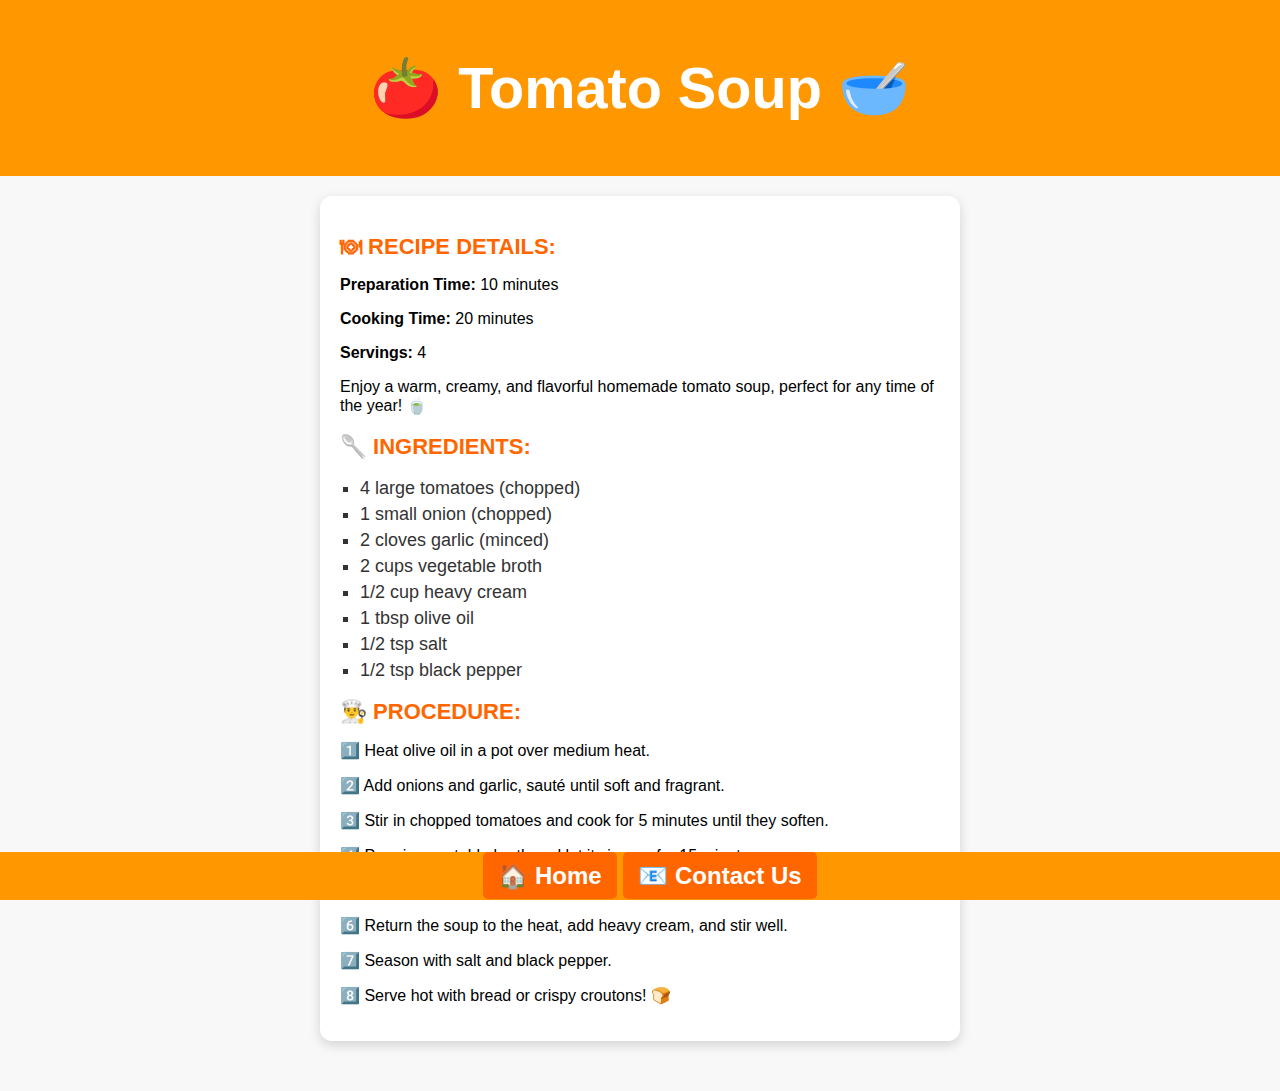
<file: recipe8.html>
<!DOCTYPE html>
<html lang="en">
<head>
    <meta charset="UTF-8">
    <meta name="viewport" content="width=device-width, initial-scale=1.0">
    <title>Tomato Soup Recipe</title>
    <link rel="stylesheet" href="style.css">
</head>
<body>
    <header>
        <h1>🍅 Tomato Soup 🥣</h1>
    </header>

    <div class="recipe-details">
        <h2>🍽 Recipe Details:</h2>
        <p><strong>Preparation Time:</strong> 10 minutes</p>
        <p><strong>Cooking Time:</strong> 20 minutes</p>
        <p><strong>Servings:</strong> 4</p>
        <p>Enjoy a warm, creamy, and flavorful homemade tomato soup, perfect for any time of the year! 🍵</p>

        <h2>🥄 Ingredients:</h2>
        <ul>
            <li>4 large tomatoes (chopped)</li>
            <li>1 small onion (chopped)</li>
            <li>2 cloves garlic (minced)</li>
            <li>2 cups vegetable broth</li>
            <li>1/2 cup heavy cream</li>
            <li>1 tbsp olive oil</li>
            <li>1/2 tsp salt</li>
            <li>1/2 tsp black pepper</li>
        </ul>

        <h2>👨‍🍳 Procedure:</h2>
        <p>1️⃣ Heat olive oil in a pot over medium heat.</p>
        <p>2️⃣ Add onions and garlic, sauté until soft and fragrant.</p>
        <p>3️⃣ Stir in chopped tomatoes and cook for 5 minutes until they soften.</p>
        <p>4️⃣ Pour in vegetable broth and let it simmer for 15 minutes.</p>
        <p>5️⃣ Blend the soup until smooth using a blender or immersion blender.</p>
        <p>6️⃣ Return the soup to the heat, add heavy cream, and stir well.</p>
        <p>7️⃣ Season with salt and black pepper.</p>
        <p>8️⃣ Serve hot with bread or crispy croutons! 🍞</p>
    </div>

    <footer class="foot">
        <a href="index.html">🏠 Home</a>
        <a href="contact.html">📧 Contact Us</a>
    </footer>
</body>
</html>
</file>
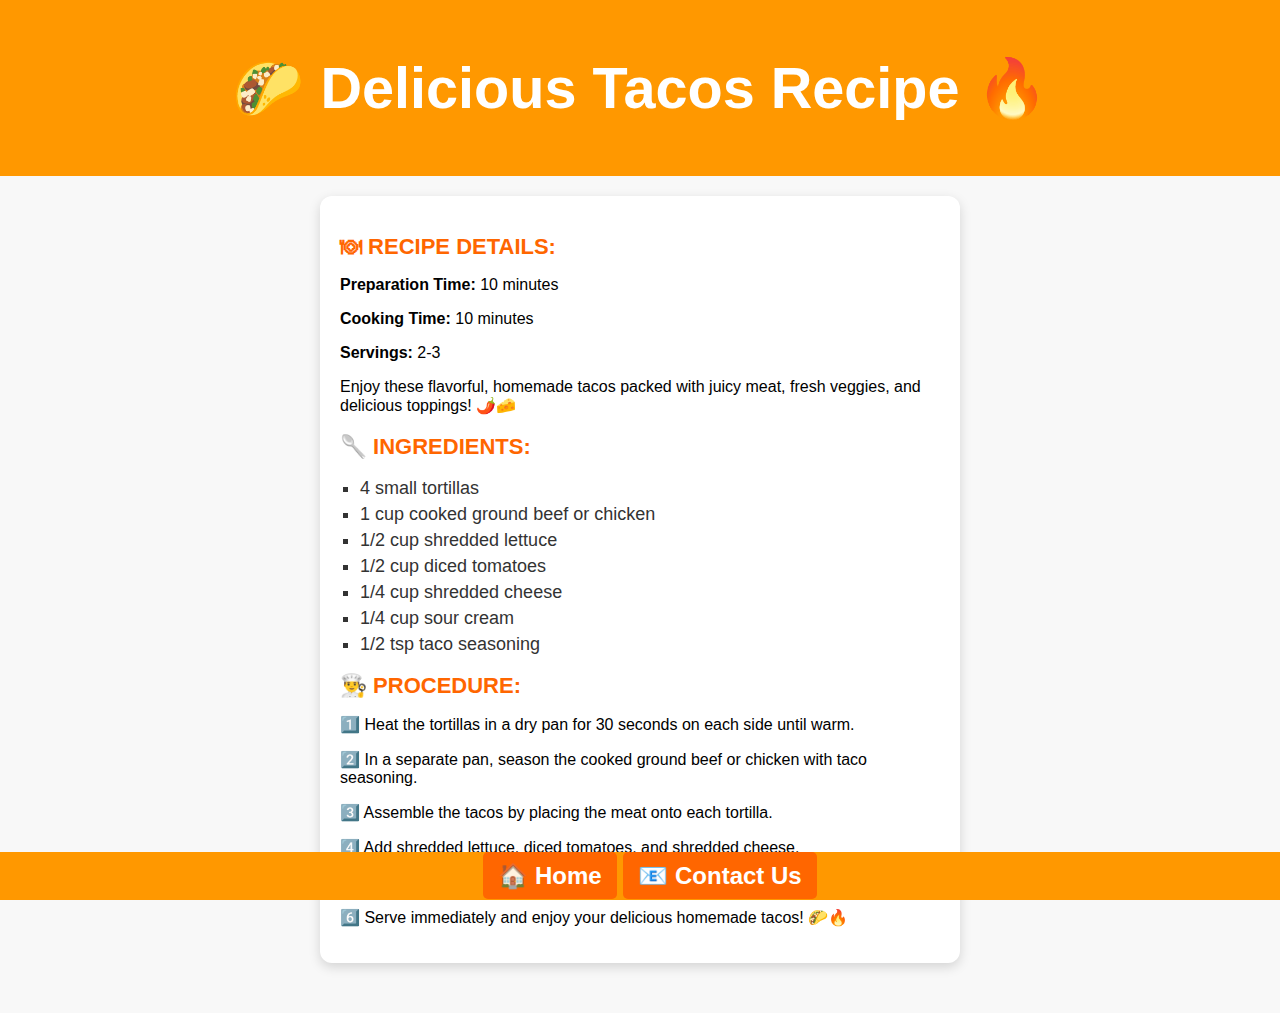
<file: recipe9.html>
<!DOCTYPE html>
<html lang="en">
<head>
    <meta charset="UTF-8">
    <meta name="viewport" content="width=device-width, initial-scale=1.0">
    <title>Tacos Recipe</title>
    <link rel="stylesheet" href="style.css">
</head>
<body>
    <header>
        <h1>🌮 Delicious Tacos Recipe 🔥</h1>
    </header>

    <div class="recipe-details">
        <h2>🍽 Recipe Details:</h2>
        <p><strong>Preparation Time:</strong> 10 minutes</p>
        <p><strong>Cooking Time:</strong> 10 minutes</p>
        <p><strong>Servings:</strong> 2-3</p>
        <p>Enjoy these flavorful, homemade tacos packed with juicy meat, fresh veggies, and delicious toppings! 🌶️🧀</p>

        <h2>🥄 Ingredients:</h2>
        <ul>
            <li>4 small tortillas</li>
            <li>1 cup cooked ground beef or chicken</li>
            <li>1/2 cup shredded lettuce</li>
            <li>1/2 cup diced tomatoes</li>
            <li>1/4 cup shredded cheese</li>
            <li>1/4 cup sour cream</li>
            <li>1/2 tsp taco seasoning</li>
        </ul>

        <h2>👨‍🍳 Procedure:</h2>
        <p>1️⃣ Heat the tortillas in a dry pan for 30 seconds on each side until warm.</p>
        <p>2️⃣ In a separate pan, season the cooked ground beef or chicken with taco seasoning.</p>
        <p>3️⃣ Assemble the tacos by placing the meat onto each tortilla.</p>
        <p>4️⃣ Add shredded lettuce, diced tomatoes, and shredded cheese.</p>
        <p>5️⃣ Top with sour cream and any additional toppings like salsa or guacamole.</p>
        <p>6️⃣ Serve immediately and enjoy your delicious homemade tacos! 🌮🔥</p>
    </div>

    <footer class="foot">
        <a href="index.html">🏠 Home</a>
        <a href="contact.html">📧 Contact Us</a>
    </footer>
</body>
</html>
</file>
<file: style.css>
body {
    font-family: Arial, sans-serif;
    margin: 0;
    padding: 0;
    background-color: #f8f8f8;
}
nav {
    display:flex;
    background-color: #edab1c;
    justify-content: space-between;
    padding: 10px 20px;
    align-items: center;
}
.nav-left {
    display: flex;
    gap: 15px;
}

.nav-left a {
    text-decoration: none;
    color: white;
    font-weight: bold;
    font-size: 1.2em;
}

.nav-right input {
    padding: 8px;
    font-size: 1em;
    border: none;
    border-radius: 5px;
    width: 200px;
}
nav a{
    text-decoration: none;
}
marquee{
    margin:10px;
    padding:20px;
    font-size: 1.5em;
}
header {
    background-color: #ff9800;
    color: white;
    text-align: center;
    padding: 1rem;
    font-size: 1.8rem;
}
footer {
    background-color: #ff9800;
    color: white;
    text-align: center;
    padding: 0.90rem;
    font-size: 1.5rem;
}
.foot {
    position: fixed;
    left:0;
    bottom: 0;
    width: 100%;
    background-color: #ff9800;
    color: white;
    text-align: center;
    padding: 0.90rem;
    font-size: 1.5rem;
}
.bg{
    background-image: url('hd_image_20250321_212618.png'); 
    background-size: cover;
    background-position: center;
    background-attachment: fixed;
    padding: 50px 0;
    position:relative;
}
.container {
    display: grid;
    grid-template-columns: repeat(auto-fit, minmax(300px, 1fr));
    gap: 20px;
    padding: 20px;
    max-width: 1000px;
    margin: auto;
}

.recipe {
    width: 300px;
    height: 400px;
    perspective: 1000px;
}
.recipe {
    opacity: 0;
    transform: translateY(30px);
    transition: opacity 0.6s ease-out, transform 0.6s ease-out;
}
.recipe.show {
    opacity: 1;
    transform: translateY(0);
}
.recipe:hover {
    box-shadow: 0 0 20px rgba(255, 152, 0, 0.8);
}
.rinner {
    width: 100%;
    height: 100%;
    position: relative;
    transform-style: preserve-3d;
    transition: transform 0.6s;
}

.recipe:hover .rinner{
    transform: rotateY(180deg);
}
.front{
    color:#ff9800;
}
.front, .back {
    width: 100%;
    height: 100%;
    position: absolute;
    backface-visibility: hidden;
    border-radius: 10px;
    box-shadow: 0 4px 8px rgba(0, 0, 0, 0.2);
    display: flex;
    flex-direction: column;
    justify-content: center;
    align-items: center;
    background: white;
    text-align: center;
}
.rinner img {
    width: 200px;
    height: 300px;
    border-radius: 10px;
    
}
.back video {
    width: 100%;
    height: 100%;
    object-fit: cover; 
    border-radius: 10px;
    position: absolute;
    top: 0;
    left: 0;
    z-index: 0;
}
.back {
    background: #ff9800;
    color: white;
    transform: rotateY(180deg);
    display: flex;
    flex-direction: column;
    align-items: center;
    justify-content: center;
    position: relative;
    overflow: hidden;
}
.recipe a{
    text-decoration: none;
}
.back video{
    display:block;
    opacity:1;
}
.recipe h2 {
    font-size: 22px;
    margin: 10px 0;
}
.btn {
    position: relative;
    z-index: 1;
    background-color: white;
    color: #ff9800;
    padding: 10px 15px;
    border-radius: 5px;
    text-decoration: none;
    margin-top: 10px;
    font-weight: bold;
}

.btn:hover {
    background-color: #e1a242;
}
.recipe-details {
    max-width: 600px;
    width:90%;
    margin: 20px auto 50px;
    padding: 20px 20px;
    background: white;  
    border-radius: 12px;
    box-shadow: 0 4px 12px rgba(0, 0, 0, 0.15); 
    font-family: 'Arial', sans-serif;
}

.recipe-details h2 {
    color: #ff6600; 
    font-size: 22px;
    text-transform: uppercase;
    margin-bottom: 10px;
}

.recipe-details ul {
    list-style-type: square;
    padding-left: 20px;
    font-size: 18px;
}

.recipe-details li {
    margin-bottom: 5px;
    color: #333;
}

.recipe-img {
    width: 100%;
    max-width: 400px;
    display: block;
    margin: 20px auto;
    border-radius: 10px;
    box-shadow: 0 4px 8px rgba(0, 0, 0, 0.1);
}

footer.foot {
    text-align: center;
    margin-top: 20px;
    padding: 10px;
}

footer a {
    color: white;
    background-color: #ff6600;
    padding: 10px 15px;
    text-decoration: none;
    border-radius: 5px;
    font-weight: bold;
    transition: 0.3s;
}

footer a:hover {
    background-color: #cc5500;
}

@media (max-width: 600px) {
    .recipe-details {
        width: 90%;
        padding: 15px;
    }

    .recipe-img {
        width: 90%;
    }

    footer a {
        display: block;
        margin: 5px auto;
    }
}
</file>
